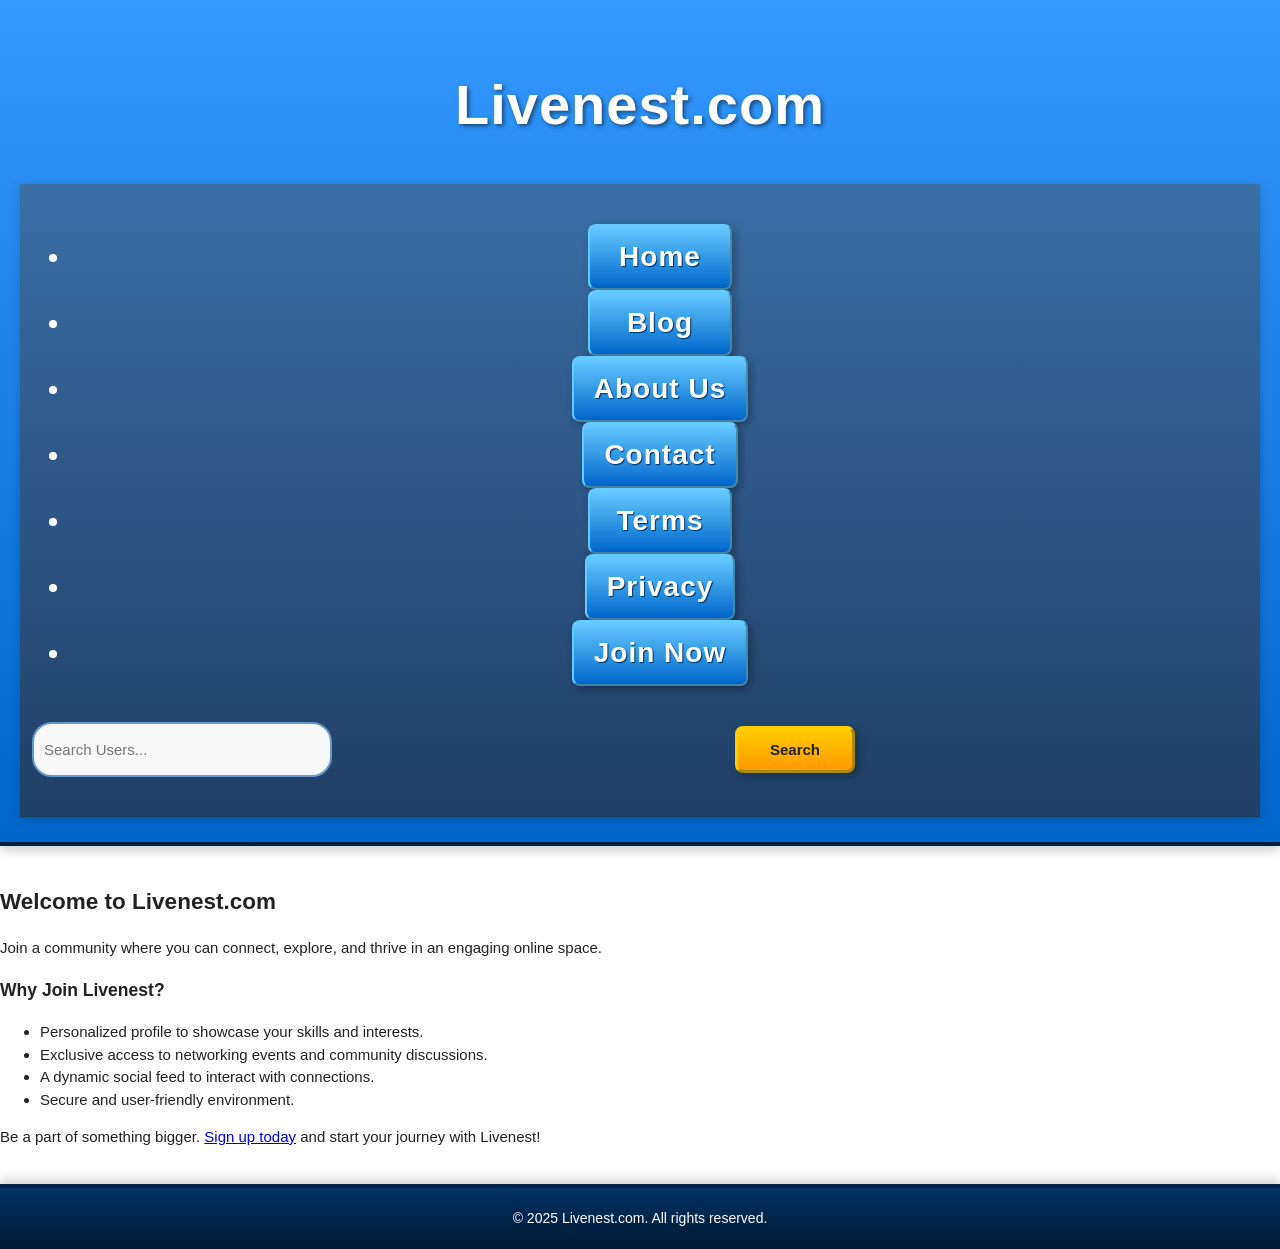
<file: index.html>
<!DOCTYPE html>
<html lang="en">
<head>
    <meta charset="UTF-8">
    <meta name="viewport" content="width=device-width, initial-scale=1.0">
    <title>Livenest.com - Connect, Explore & Thrive</title>
    <meta name="description" content="Livenest.com is your platform for networking, discovering opportunities, and engaging in meaningful discussions.">
    <link rel="stylesheet" href="styles.css"> <!-- External CSS File -->
</head>
<body>

<header>
    <h1>Livenest.com</h1>
    <nav>
        <ul class="nav-links">
            <li><a href="index.html">Home</a></li>
            <li><a href="blog.html">Blog</a></li>
            <li><a href="about.html">About Us</a></li>
            <li><a href="contact.html">Contact</a></li>
            <li><a href="terms.html">Terms</a></li>
            <li><a href="privacy.html">Privacy</a></li>
            <li id="navUser"><a href="signup.html" class="highlight">Join Now</a></li>
        </ul>
        <div class="search-container">
            <input type="text" id="searchUser" placeholder="Search Users..." autocomplete="off">
            <button onclick="searchUser()">Search</button>
        </div>
    </nav>
</header>

<main>
    <h2>Welcome to Livenest.com</h2>
    <p>Join a community where you can connect, explore, and thrive in an engaging online space.</p>

    <h3>Why Join Livenest?</h3>
    <ul>
        <li>Personalized profile to showcase your skills and interests.</li>
        <li>Exclusive access to networking events and community discussions.</li>
        <li>A dynamic social feed to interact with connections.</li>
        <li>Secure and user-friendly environment.</li>
    </ul>

    <p>Be a part of something bigger. <a href="signup.html">Sign up today</a> and start your journey with Livenest!</p>
</main>

<script>
    const API_KEY = "$2a$10$vtjAuxAXEgVLvzzWGE09kequc2apyPEh4Ke9cZHg6DIFHa0W7LUQy";   
    const BIN_ID = "67e3c7d08a456b79667cf4e8";   

    document.addEventListener("DOMContentLoaded", () => {
        const loggedInUser = localStorage.getItem("loggedInUser");
        const navUser = document.getElementById("navUser");

        if (loggedInUser) {
            navUser.innerHTML = `
                <a href="#" id="userDropdown">${loggedInUser} ▼</a>
                <ul class="dropdown-menu" id="dropdownMenu">
                    <li><a href="profile.html">Edit Profile</a></li>
                    <li><a href="viewprofile.html">View Profile</a></li>
                    <li><a href="feed.html">Feeds</a></li>
                    <li><a href="rights.html">Your Rights!</a></li>
                    <li><a href="login.html" id="logout">Log Out</a></li>
                </ul>
            `;
            navUser.classList.add("dropdown");

            const userDropdown = document.getElementById("userDropdown");
            const dropdownMenu = document.getElementById("dropdownMenu");

            dropdownMenu.style.display = "none"; // Initially hidden

            userDropdown.addEventListener("click", (e) => {
                e.preventDefault();
                if (dropdownMenu.style.display === "none") {
                    dropdownMenu.style.display = "block";
                } else {
                    dropdownMenu.style.display = "none";
                }
            });

            document.getElementById("logout").addEventListener("click", () => {
                localStorage.removeItem("loggedInUser");
                alert("You have been logged out successfully!");
                window.location.href = "login.html";
            });

            document.addEventListener("click", (event) => {
                if (!navUser.contains(event.target) && event.target !== userDropdown) {
                    dropdownMenu.style.display = "none";
                }
            });
        }
    });

    async function searchUser() {
        const searchTerm = document.getElementById("searchUser").value.trim().toLowerCase();
        if (searchTerm === "") {
            alert("Please enter a username to search.");
            return;
        }

        try {
            const response = await fetch(`https://api.jsonbin.io/v3/b/${BIN_ID}/latest`, {
                headers: { "X-Master-Key": API_KEY }
            });
            const data = await response.json();
            const users = data.record.users; 

            if (!users || users.length === 0) {
                alert("No users found in the database.");
                return;
            }

            const foundUser = users.find(user => user.username.toLowerCase() === searchTerm);

            if (foundUser) {
                window.location.href = `viewprofile.html?user=${encodeURIComponent(foundUser.username)}`;
            } else {
                alert("User not found!");
            }
        } catch (error) {
            console.error("Error fetching users:", error);
            alert("There was an error searching for the user. Please try again later.");
        }
    }
</script>

<footer>
    <p>&copy; 2025 Livenest.com. All rights reserved.</p>
</footer>

</body>
</html>
</file>
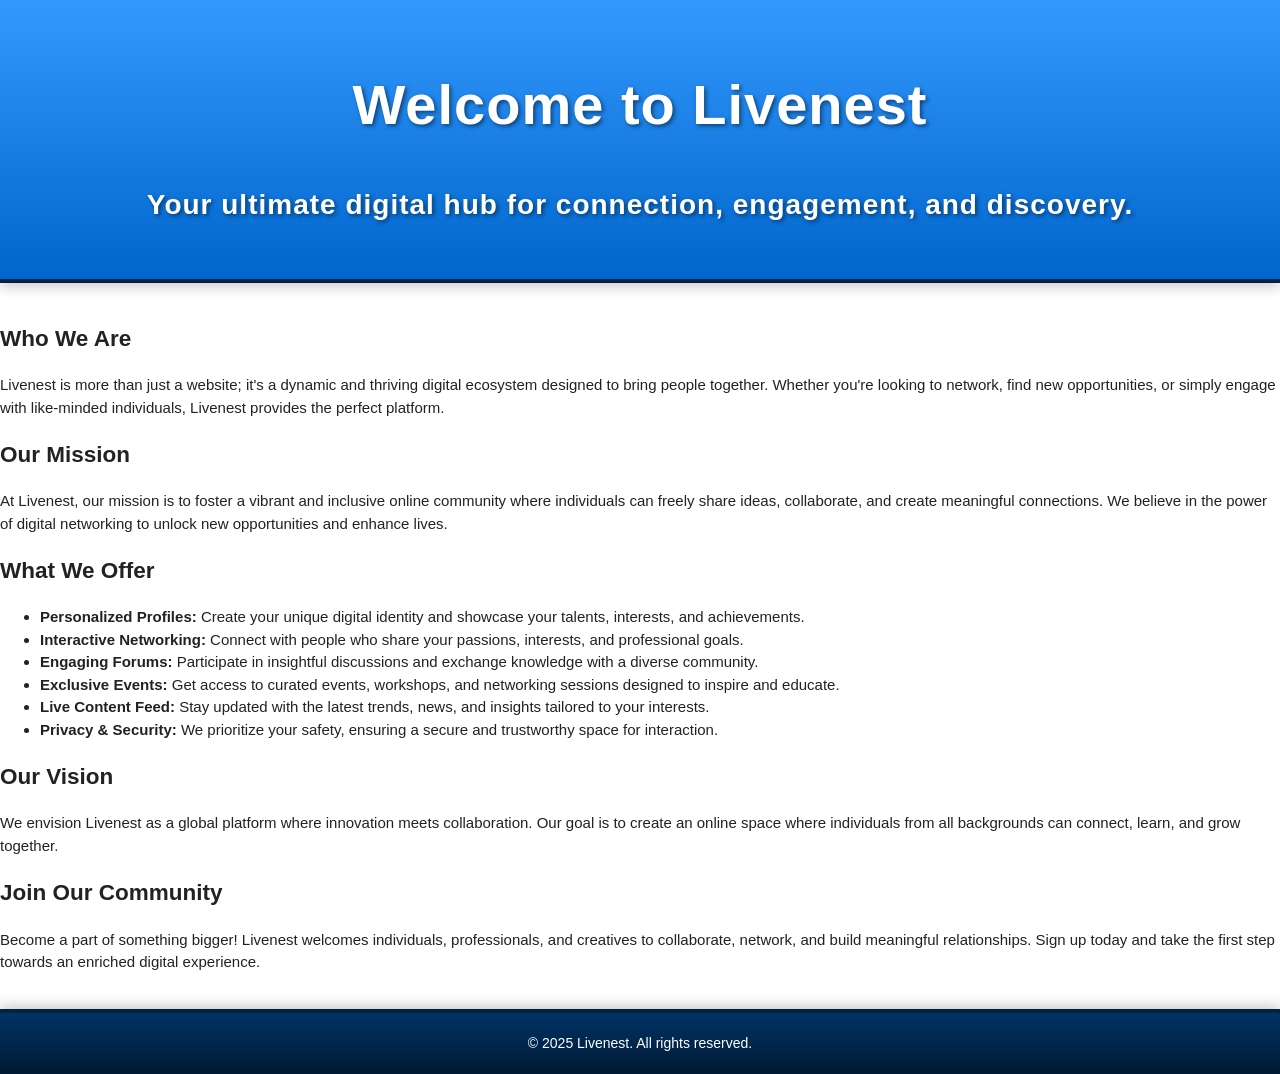
<file: about.html>
<!DOCTYPE html>
<html lang="en">
<head>
    <meta charset="UTF-8">
    <meta name="viewport" content="width=device-width, initial-scale=1.0">
    <title>About Us - Livenest</title>
    <link rel="stylesheet" href="styles.css">
</head>
<body>
    <header>
        <h1>Welcome to Livenest</h1>
        <p>Your ultimate digital hub for connection, engagement, and discovery.</p>
    </header>

    <main>
        <section id="about">
            <h2>Who We Are</h2>
            <p>
                Livenest is more than just a website; it's a dynamic and thriving digital ecosystem designed to bring people together. 
                Whether you're looking to network, find new opportunities, or simply engage with like-minded individuals, Livenest provides the perfect platform.
            </p>
        </section>

        <section id="mission">
            <h2>Our Mission</h2>
            <p>
                At Livenest, our mission is to foster a vibrant and inclusive online community where individuals can freely share ideas, 
                collaborate, and create meaningful connections. We believe in the power of digital networking to unlock new opportunities and enhance lives.
            </p>
        </section>

        <section id="features">
            <h2>What We Offer</h2>
            <ul>
                <li><strong>Personalized Profiles:</strong> Create your unique digital identity and showcase your talents, interests, and achievements.</li>
                <li><strong>Interactive Networking:</strong> Connect with people who share your passions, interests, and professional goals.</li>
                <li><strong>Engaging Forums:</strong> Participate in insightful discussions and exchange knowledge with a diverse community.</li>
                <li><strong>Exclusive Events:</strong> Get access to curated events, workshops, and networking sessions designed to inspire and educate.</li>
                <li><strong>Live Content Feed:</strong> Stay updated with the latest trends, news, and insights tailored to your interests.</li>
                <li><strong>Privacy & Security:</strong> We prioritize your safety, ensuring a secure and trustworthy space for interaction.</li>
            </ul>
        </section>

        <section id="vision">
            <h2>Our Vision</h2>
            <p>
                We envision Livenest as a global platform where innovation meets collaboration. 
                Our goal is to create an online space where individuals from all backgrounds can connect, learn, and grow together.
            </p>
        </section>

        <section id="community">
            <h2>Join Our Community</h2>
            <p>
                Become a part of something bigger! Livenest welcomes individuals, professionals, and creatives to collaborate, network, and build meaningful relationships. 
                Sign up today and take the first step towards an enriched digital experience.
            </p>
        </section>
    </main>

    <footer>
        <p>&copy; 2025 Livenest. All rights reserved.</p>
    </footer>
</body>
</html>
</file>
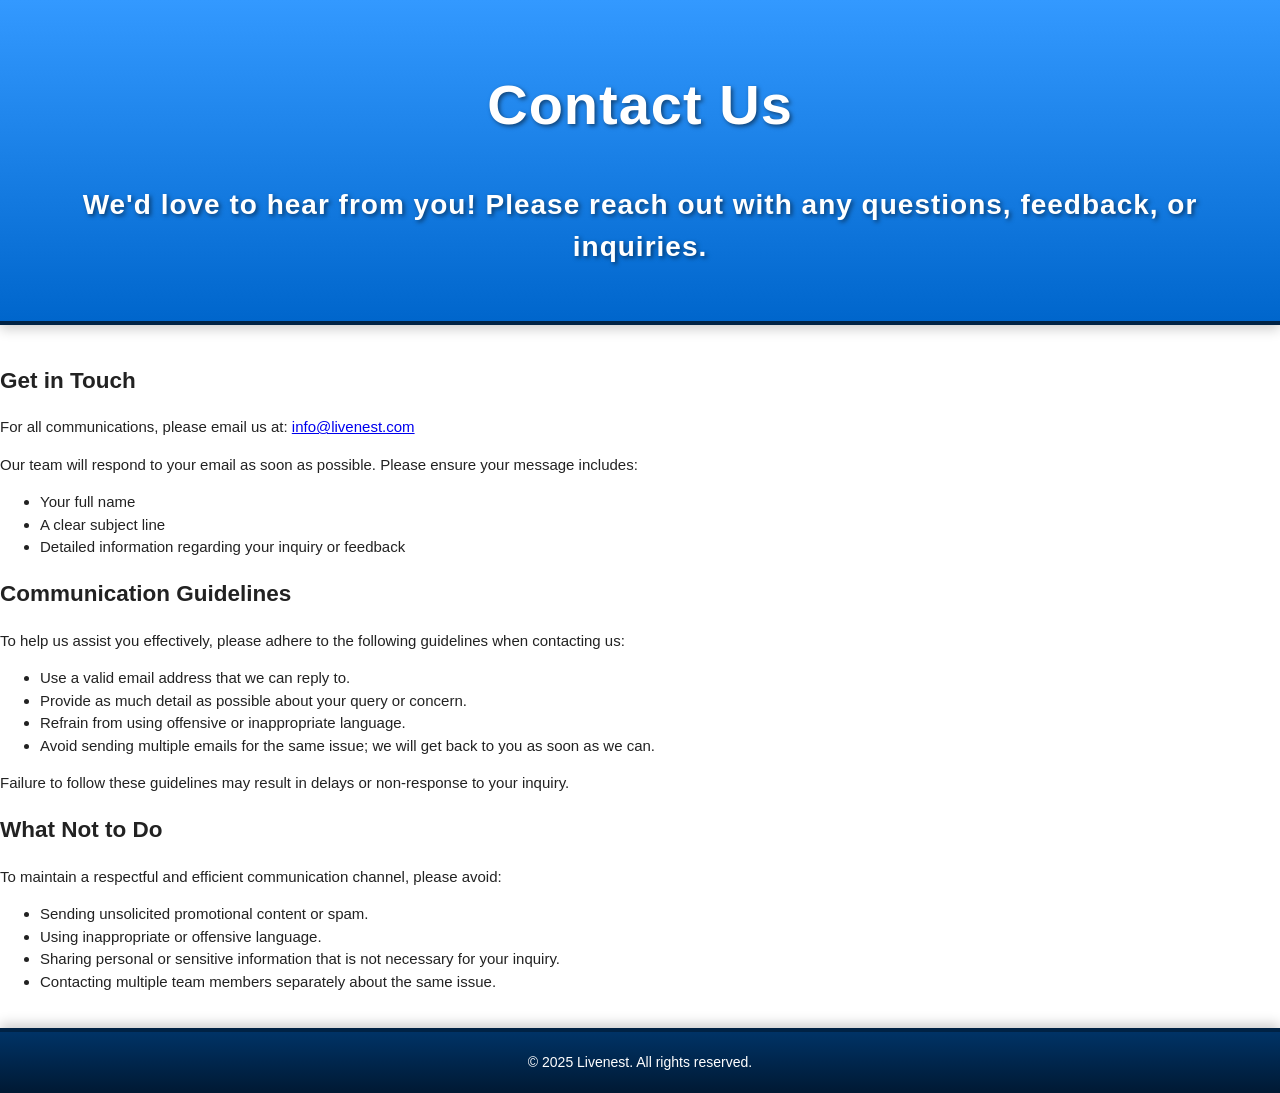
<file: contact.html>
<!DOCTYPE html>
<html lang="en">
<head>
    <meta charset="UTF-8">
    <meta name="viewport" content="width=device-width, initial-scale=1.0">
    <title>Contact Us - Livenest</title>
    <link rel="stylesheet" href="styles.css"> <!-- Link to external CSS -->
</head>
<body>
    <header>
        <h1>Contact Us</h1>
        <p>We'd love to hear from you! Please reach out with any questions, feedback, or inquiries.</p>
    </header>

    <main>
        <section id="contact-info">
            <h2>Get in Touch</h2>
            <p>
                For all communications, please email us at: <a href="mailto:info@livenest.com">info@livenest.com</a>
            </p>
            <p>
                Our team will respond to your email as soon as possible. Please ensure your message includes:
            </p>
            <ul>
                <li>Your full name</li>
                <li>A clear subject line</li>
                <li>Detailed information regarding your inquiry or feedback</li>
            </ul>
        </section>

        <section id="guidelines">
            <h2>Communication Guidelines</h2>
            <p>
                To help us assist you effectively, please adhere to the following guidelines when contacting us:
            </p>
            <ul>
                <li>Use a valid email address that we can reply to.</li>
                <li>Provide as much detail as possible about your query or concern.</li>
                <li>Refrain from using offensive or inappropriate language.</li>
                <li>Avoid sending multiple emails for the same issue; we will get back to you as soon as we can.</li>
            </ul>
            <p>
                Failure to follow these guidelines may result in delays or non-response to your inquiry.
            </p>
        </section>

        <section id="what-not-to-do">
            <h2>What Not to Do</h2>
            <p>
                To maintain a respectful and efficient communication channel, please avoid:
            </p>
            <ul>
                <li>Sending unsolicited promotional content or spam.</li>
                <li>Using inappropriate or offensive language.</li>
                <li>Sharing personal or sensitive information that is not necessary for your inquiry.</li>
                <li>Contacting multiple team members separately about the same issue.</li>
            </ul>
        </section>
    </main>

    <footer>
        <p>&copy; 2025 Livenest. All rights reserved.</p>
    </footer>
</body>
</html>
</file>
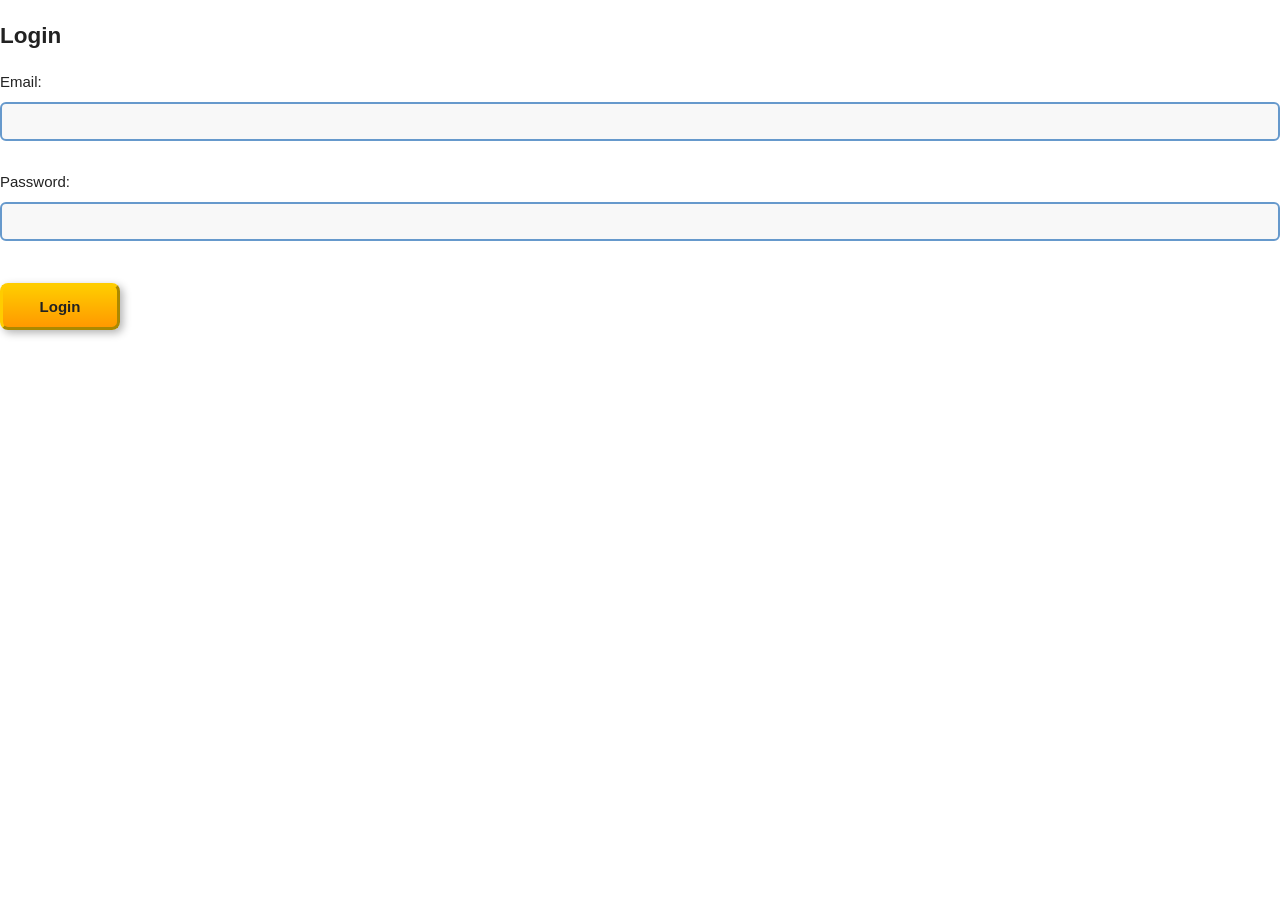
<file: login.html>
<!DOCTYPE html>
<html lang="en">
<head>
    <meta charset="UTF-8">
    <meta name="viewport" content="width=device-width, initial-scale=1.0">
    <title>Login</title>
    <link rel="stylesheet" href="styles.css">
</head>
<body>

<h2>Login</h2>
<form id="loginForm">
    <label for="email">Email:</label>
    <input type="email" id="email" required>
    <br><br>

    <label for="password">Password:</label>
    <input type="password" id="password" required>
    <br><br>

    <button type="submit">Login</button>
</form>

<script>
    const API_KEY = "$2a$10$vtjAuxAXEgVLvzzWGE09kequc2apyPEh4Ke9cZHg6DIFHa0W7LUQy"; // JSONBin API Key
    const BIN_ID = "67e3c7d08a456b79667cf4e8"; // JSONBin Bin ID

    document.getElementById("loginForm").addEventListener("submit", async function (event) {
        event.preventDefault();

        let email = document.getElementById("email").value.trim();
        let password = document.getElementById("password").value;

        try {
            // Step 1: Fetch existing users
            let response = await fetch(`https://api.jsonbin.io/v3/b/${BIN_ID}/latest`, {
                method: "GET",
                headers: { "X-Master-Key": API_KEY }
            });

            let data = await response.json();
            let users = data.record.users || [];

            // Step 2: Authenticate User
            let user = users.find(user => user.email === email && user.password === password);

            if (user) {
                localStorage.setItem("loggedInUser", user.username);
                alert("Login successful! Redirecting to homepage...");
                window.location.href = "index.html";
            } else {
                alert("Invalid email or password!");
            }
        } catch (error) {
            console.error("Error:", error);
            alert("Something went wrong. Try again.");
        }
    });
</script>

</body>
</html>
</file>
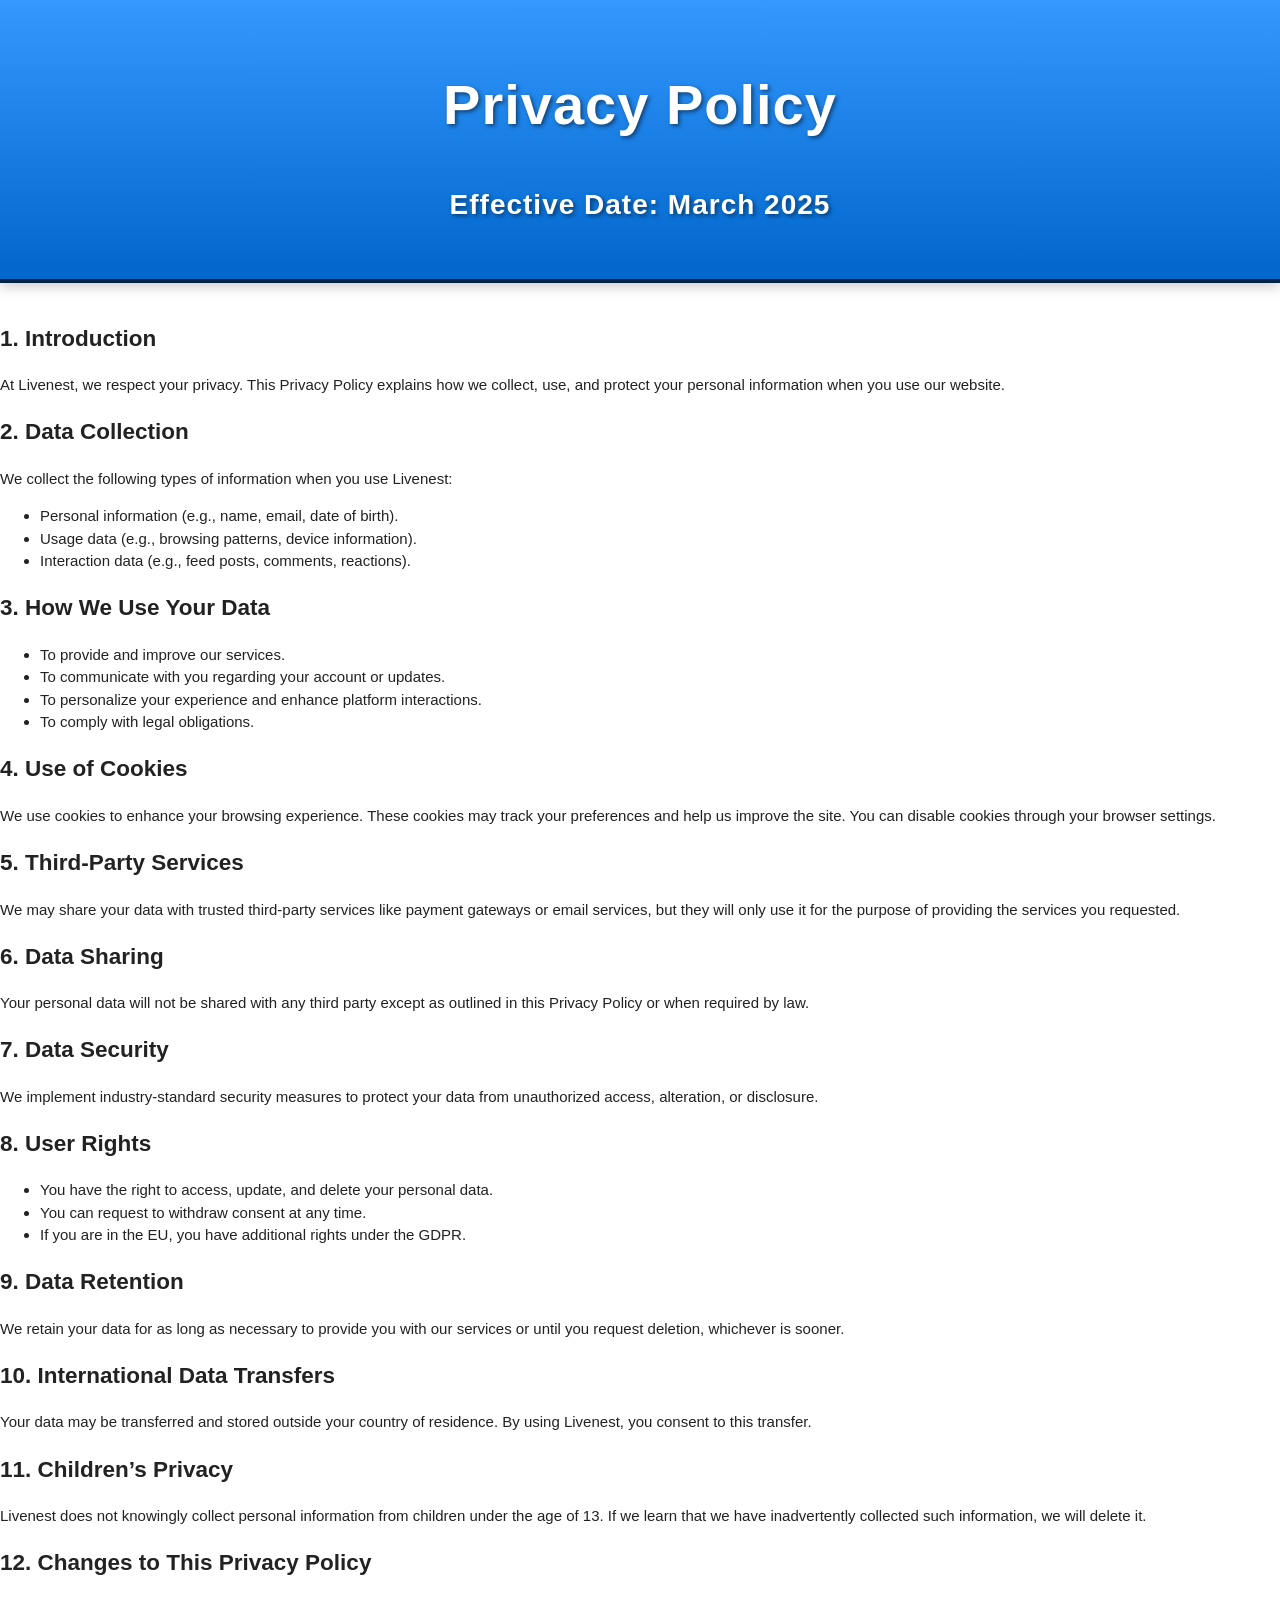
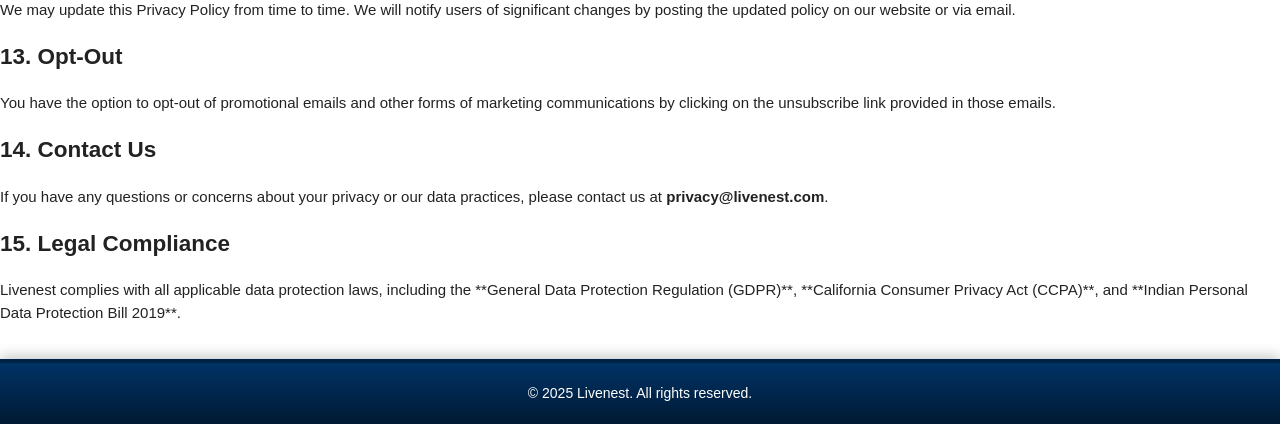
<file: privacy.html>
<!DOCTYPE html>
<html lang="en">
<head>
    <meta charset="UTF-8">
    <meta name="viewport" content="width=device-width, initial-scale=1.0">
    <title>Privacy Policy - Livenest</title>
    <link rel="stylesheet" href="styles.css">
</head>
<body>
    <header>
        <h1>Privacy Policy</h1>
        <p>Effective Date: March 2025</p>
    </header>

    <main>
        <section id="introduction">
            <h2>1. Introduction</h2>
            <p>At Livenest, we respect your privacy. This Privacy Policy explains how we collect, use, and protect your personal information when you use our website.</p>
        </section>

        <section id="data-collection">
            <h2>2. Data Collection</h2>
            <p>We collect the following types of information when you use Livenest:</p>
            <ul>
                <li>Personal information (e.g., name, email, date of birth).</li>
                <li>Usage data (e.g., browsing patterns, device information).</li>
                <li>Interaction data (e.g., feed posts, comments, reactions).</li>
            </ul>
        </section>

        <section id="usage-of-data">
            <h2>3. How We Use Your Data</h2>
            <ul>
                <li>To provide and improve our services.</li>
                <li>To communicate with you regarding your account or updates.</li>
                <li>To personalize your experience and enhance platform interactions.</li>
                <li>To comply with legal obligations.</li>
            </ul>
        </section>

        <section id="cookies">
            <h2>4. Use of Cookies</h2>
            <p>We use cookies to enhance your browsing experience. These cookies may track your preferences and help us improve the site. You can disable cookies through your browser settings.</p>
        </section>

        <section id="third-party-services">
            <h2>5. Third-Party Services</h2>
            <p>We may share your data with trusted third-party services like payment gateways or email services, but they will only use it for the purpose of providing the services you requested.</p>
        </section>

        <section id="data-sharing">
            <h2>6. Data Sharing</h2>
            <p>Your personal data will not be shared with any third party except as outlined in this Privacy Policy or when required by law.</p>
        </section>

        <section id="data-security">
            <h2>7. Data Security</h2>
            <p>We implement industry-standard security measures to protect your data from unauthorized access, alteration, or disclosure.</p>
        </section>

        <section id="user-rights">
            <h2>8. User Rights</h2>
            <ul>
                <li>You have the right to access, update, and delete your personal data.</li>
                <li>You can request to withdraw consent at any time.</li>
                <li>If you are in the EU, you have additional rights under the GDPR.</li>
            </ul>
        </section>

        <section id="data-retention">
            <h2>9. Data Retention</h2>
            <p>We retain your data for as long as necessary to provide you with our services or until you request deletion, whichever is sooner.</p>
        </section>

        <section id="international-transfers">
            <h2>10. International Data Transfers</h2>
            <p>Your data may be transferred and stored outside your country of residence. By using Livenest, you consent to this transfer.</p>
        </section>

        <section id="children-policy">
            <h2>11. Children’s Privacy</h2>
            <p>Livenest does not knowingly collect personal information from children under the age of 13. If we learn that we have inadvertently collected such information, we will delete it.</p>
        </section>

        <section id="changes-to-policy">
            <h2>12. Changes to This Privacy Policy</h2>
            <p>We may update this Privacy Policy from time to time. We will notify users of significant changes by posting the updated policy on our website or via email.</p>
        </section>

        <section id="opt-out">
            <h2>13. Opt-Out</h2>
            <p>You have the option to opt-out of promotional emails and other forms of marketing communications by clicking on the unsubscribe link provided in those emails.</p>
        </section>

        <section id="contact-us">
            <h2>14. Contact Us</h2>
            <p>If you have any questions or concerns about your privacy or our data practices, please contact us at <strong>privacy@livenest.com</strong>.</p>
        </section>

        <section id="legal-compliance">
            <h2>15. Legal Compliance</h2>
            <p>Livenest complies with all applicable data protection laws, including the **General Data Protection Regulation (GDPR)**, **California Consumer Privacy Act (CCPA)**, and **Indian Personal Data Protection Bill 2019**.</p>
        </section>
    </main>

    <footer>
        <p>&copy; 2025 Livenest. All rights reserved.</p>
    </footer>
</body>
</html>
</file>
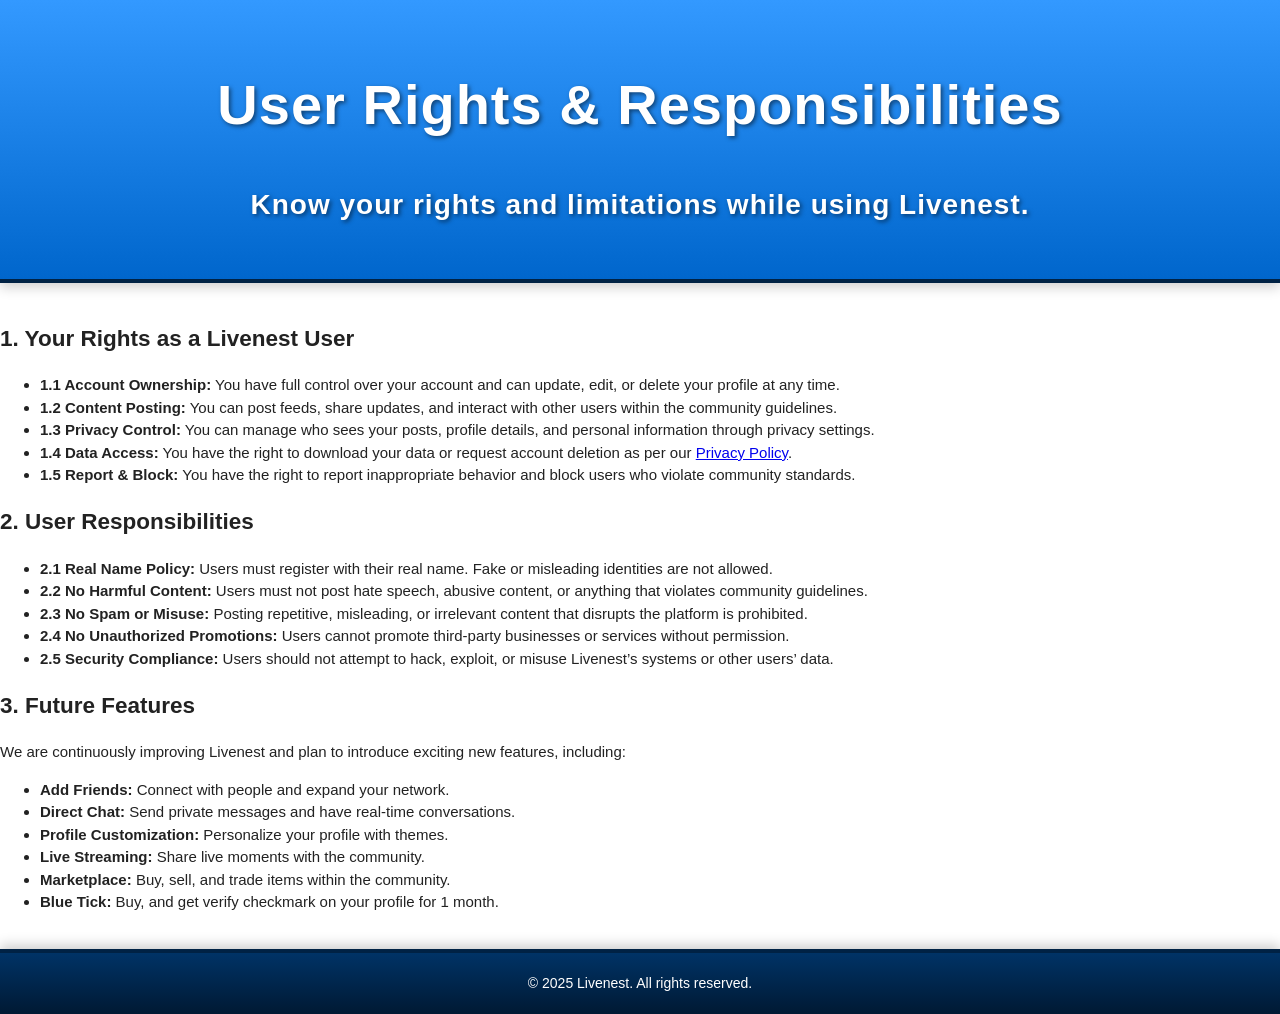
<file: rights.html>
<!DOCTYPE html>
<html lang="en">
<head>
    <meta charset="UTF-8">
    <meta name="viewport" content="width=device-width, initial-scale=1.0">
    <title>User Rights - Livenest</title>
    <link rel="stylesheet" href="styles.css">
</head>
<body>
    <header>
        <h1>User Rights & Responsibilities</h1>
        <p>Know your rights and limitations while using Livenest.</p>
    </header>

    <main>
        <section id="rights">
            <h2>1. Your Rights as a Livenest User</h2>
            <ul>
                <li><strong>1.1 Account Ownership:</strong> You have full control over your account and can update, edit, or delete your profile at any time.</li>
                <li><strong>1.2 Content Posting:</strong> You can post feeds, share updates, and interact with other users within the community guidelines.</li>
                <li><strong>1.3 Privacy Control:</strong> You can manage who sees your posts, profile details, and personal information through privacy settings.</li>
                <li><strong>1.4 Data Access:</strong> You have the right to download your data or request account deletion as per our <a href="privacy.html">Privacy Policy</a>.</li>
                <li><strong>1.5 Report & Block:</strong> You have the right to report inappropriate behavior and block users who violate community standards.</li>
            </ul>
        </section>

        <section id="responsibilities">
            <h2>2. User Responsibilities</h2>
            <ul>
                <li><strong>2.1 Real Name Policy:</strong> Users must register with their real name. Fake or misleading identities are not allowed.</li>
                <li><strong>2.2 No Harmful Content:</strong> Users must not post hate speech, abusive content, or anything that violates community guidelines.</li>
                <li><strong>2.3 No Spam or Misuse:</strong> Posting repetitive, misleading, or irrelevant content that disrupts the platform is prohibited.</li>
                <li><strong>2.4 No Unauthorized Promotions:</strong> Users cannot promote third-party businesses or services without permission.</li>
                <li><strong>2.5 Security Compliance:</strong> Users should not attempt to hack, exploit, or misuse Livenest’s systems or other users’ data.</li>
            </ul>
        </section>

        <section id="future-features">
            <h2>3. Future Features</h2>
            <p>We are continuously improving Livenest and plan to introduce exciting new features, including:</p>
            <ul>
                <li><strong>Add Friends:</strong> Connect with people and expand your network.</li>
                <li><strong>Direct Chat:</strong> Send private messages and have real-time conversations.</li>
                <li><strong>Profile Customization:</strong> Personalize your profile with themes.</li>
                <li><strong>Live Streaming:</strong> Share live moments with the community.</li>
                <li><strong>Marketplace:</strong> Buy, sell, and trade items within the community.</li>
                <li><strong>Blue Tick:</strong> Buy, and get verify checkmark on your profile for 1 month.</li>
            </ul>
            </ul>
        </section>
    </main>

    <footer>
        <p>&copy; 2025 Livenest. All rights reserved.</p>
    </footer>
</body>
</html>
</file>
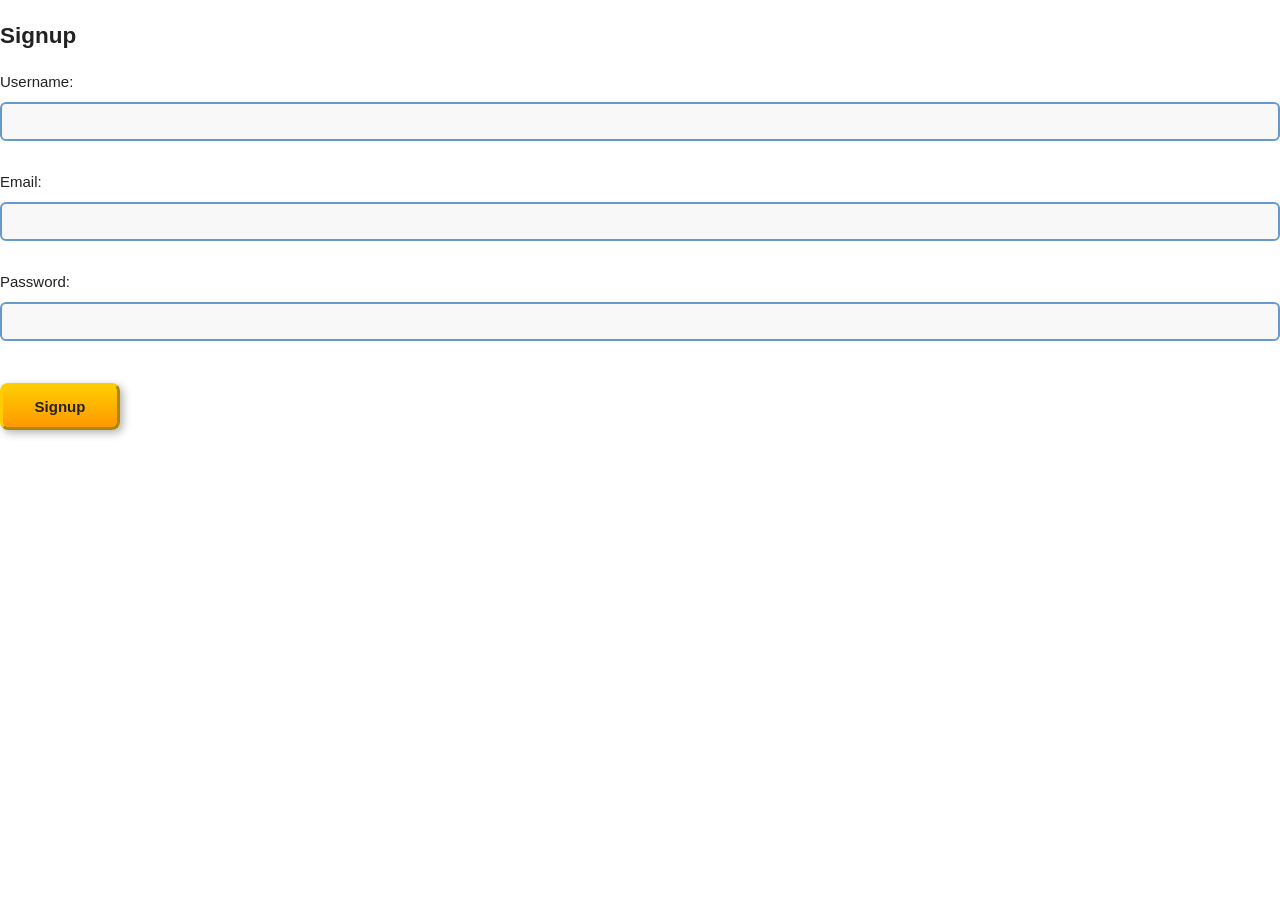
<file: signup.html>
<!DOCTYPE html>
<html lang="en">
<head>
    <meta charset="UTF-8">
    <meta name="viewport" content="width=device-width, initial-scale=1.0">
    <title>Signup Page</title>
    <link rel="stylesheet" href="styles.css">
</head>
<body>
    <h2>Signup</h2>
    <form id="signupForm">
        <label for="username">Username:</label>
        <input type="text" id="username" required>
        <br><br>

        <label for="email">Email:</label>
        <input type="email" id="email" required>
        <br><br>

        <label for="password">Password:</label>
        <input type="password" id="password" required>
        <br><br>

        <button type="submit">Signup</button>
    </form>

    <script>
        const API_KEY = "$2a$10$vtjAuxAXEgVLvzzWGE09kequc2apyPEh4Ke9cZHg6DIFHa0W7LUQy"; // JSONBin API Key
        const BIN_ID = "67e3c7d08a456b79667cf4e8"; // JSONBin Bin ID

        document.getElementById("signupForm").addEventListener("submit", async function (event) {
            event.preventDefault();

            let username = document.getElementById("username").value.trim();
            let email = document.getElementById("email").value.trim();
            let password = document.getElementById("password").value;

            // 🔴 Input validation
            if (!/^[a-zA-Z0-9_]{4,16}$/.test(username)) {
                alert("Username must be 4-16 characters long and contain only letters, numbers, and underscores.");
                return;
            }

            if (!/^[a-zA-Z0-9._%+-]+@([a-zA-Z0-9.-]+\.)+com$/.test(email)) {
                alert("Please use a valid .com email address.");
                return;
            }

            if (password.length < 6) {
                alert("Password must be at least 6 characters long.");
                return;
            }

            try {
                // Step 1: Fetch existing users
                let response = await fetch(`https://api.jsonbin.io/v3/b/${BIN_ID}/latest`, {
                    method: "GET",
                    headers: { "X-Master-Key": API_KEY }
                });

                let data = await response.json();
                let users = data.record.users || [];

                // Step 2: Check for duplicate username or email
                if (users.some(user => user.username === username)) {
                    alert("Username is already taken!");
                    return;
                }

                if (users.some(user => user.email === email)) {
                    alert("Email is already registered!");
                    return;
                }

                // Step 3: Add new user
                users.push({ username, email, password });

                // Step 4: Update JSONBin
                await fetch(`https://api.jsonbin.io/v3/b/${BIN_ID}`, {
                    method: "PUT",
                    headers: {
                        "Content-Type": "application/json",
                        "X-Master-Key": API_KEY
                    },
                    body: JSON.stringify({ users })
                });

                // Step 5: Save user session & redirect
                localStorage.setItem("loggedInUser", username);
                alert("Signup successful! Redirecting to homepage...");
                window.location.href = "index.html";
            } catch (error) {
                console.error("Error:", error);
                alert("Something went wrong. Try again.");
            }
        });
    </script>
</body>
</html>
</file>
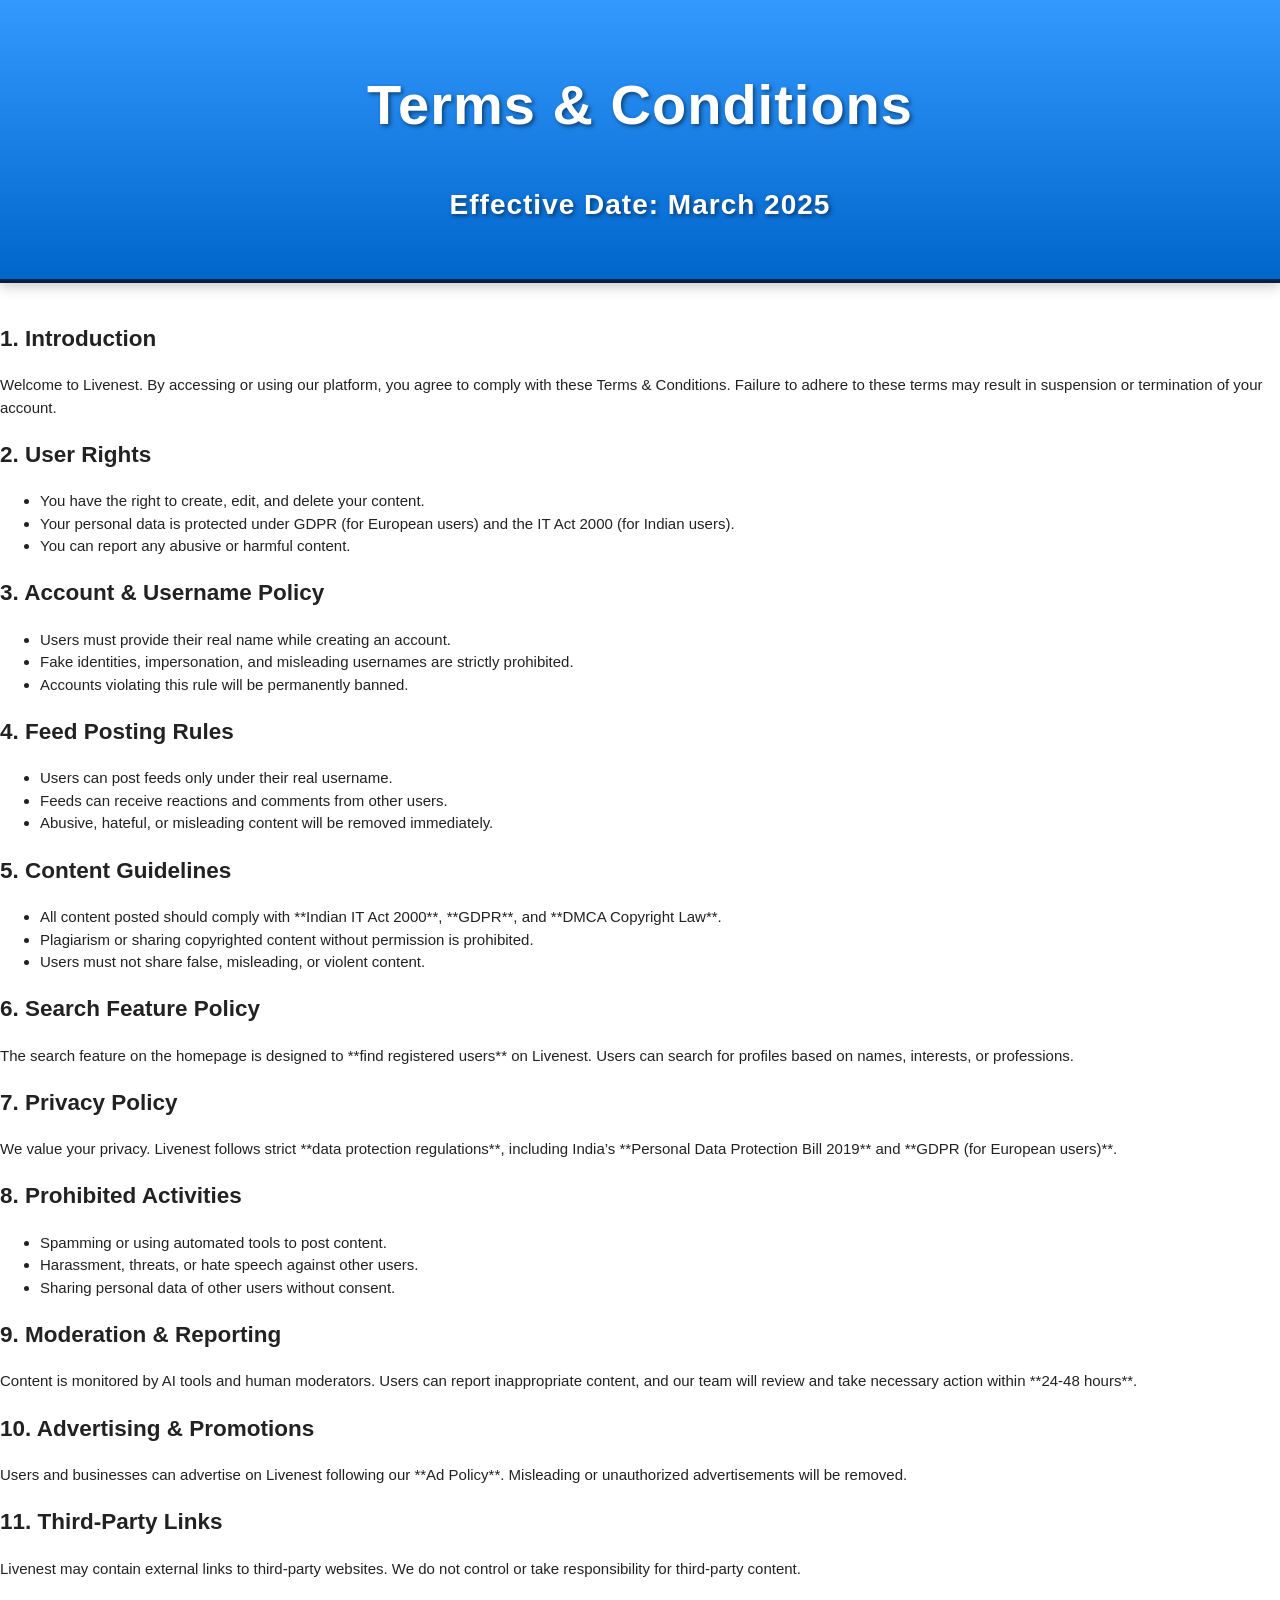
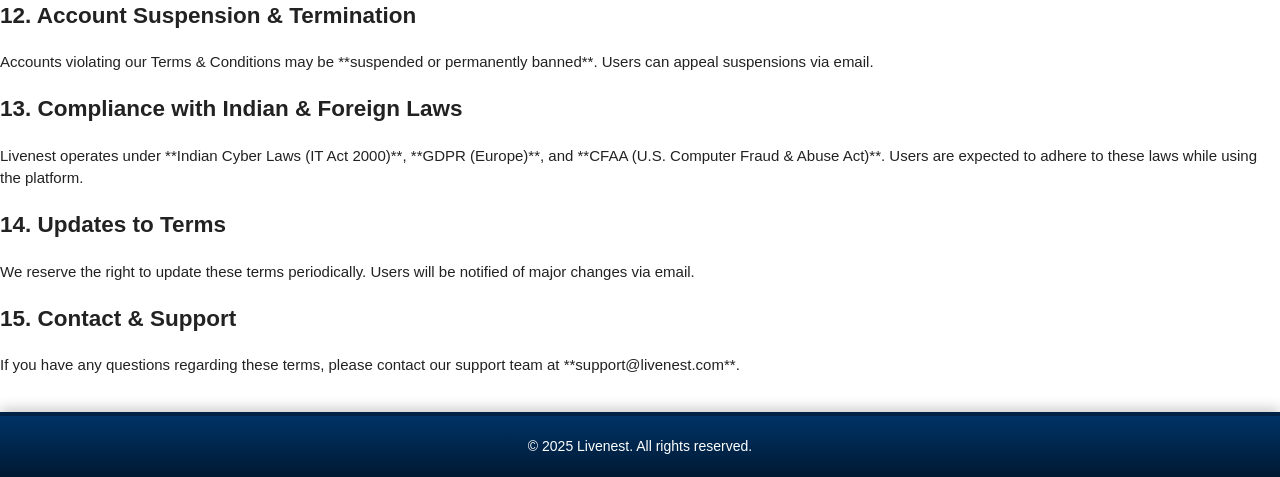
<file: terms.html>
<!DOCTYPE html>
<html lang="en">
<head>
    <meta charset="UTF-8">
    <meta name="viewport" content="width=device-width, initial-scale=1.0">
    <title>Terms & Conditions - Livenest</title>
    <link rel="stylesheet" href="styles.css">
</head>
<body>
    <header>
        <h1>Terms & Conditions</h1>
        <p>Effective Date: March 2025</p>
    </header>

    <main>
        <section id="introduction">
            <h2>1. Introduction</h2>
            <p>Welcome to Livenest. By accessing or using our platform, you agree to comply with these Terms & Conditions. Failure to adhere to these terms may result in suspension or termination of your account.</p>
        </section>

        <section id="user-rights">
            <h2>2. User Rights</h2>
            <ul>
                <li>You have the right to create, edit, and delete your content.</li>
                <li>Your personal data is protected under GDPR (for European users) and the IT Act 2000 (for Indian users).</li>
                <li>You can report any abusive or harmful content.</li>
            </ul>
        </section>

        <section id="account-rules">
            <h2>3. Account & Username Policy</h2>
            <ul>
                <li>Users must provide their real name while creating an account.</li>
                <li>Fake identities, impersonation, and misleading usernames are strictly prohibited.</li>
                <li>Accounts violating this rule will be permanently banned.</li>
            </ul>
        </section>

        <section id="feed-rules">
            <h2>4. Feed Posting Rules</h2>
            <ul>
                <li>Users can post feeds only under their real username.</li>
                <li>Feeds can receive reactions and comments from other users.</li>
                <li>Abusive, hateful, or misleading content will be removed immediately.</li>
            </ul>
        </section>

        <section id="content-policy">
            <h2>5. Content Guidelines</h2>
            <ul>
                <li>All content posted should comply with **Indian IT Act 2000**, **GDPR**, and **DMCA Copyright Law**.</li>
                <li>Plagiarism or sharing copyrighted content without permission is prohibited.</li>
                <li>Users must not share false, misleading, or violent content.</li>
            </ul>
        </section>

        <section id="search-feature">
            <h2>6. Search Feature Policy</h2>
            <p>The search feature on the homepage is designed to **find registered users** on Livenest. Users can search for profiles based on names, interests, or professions.</p>
        </section>

        <section id="privacy">
            <h2>7. Privacy Policy</h2>
            <p>We value your privacy. Livenest follows strict **data protection regulations**, including India’s **Personal Data Protection Bill 2019** and **GDPR (for European users)**.</p>
        </section>

        <section id="restricted-activities">
            <h2>8. Prohibited Activities</h2>
            <ul>
                <li>Spamming or using automated tools to post content.</li>
                <li>Harassment, threats, or hate speech against other users.</li>
                <li>Sharing personal data of other users without consent.</li>
            </ul>
        </section>

        <section id="moderation">
            <h2>9. Moderation & Reporting</h2>
            <p>Content is monitored by AI tools and human moderators. Users can report inappropriate content, and our team will review and take necessary action within **24-48 hours**.</p>
        </section>

        <section id="advertising">
            <h2>10. Advertising & Promotions</h2>
            <p>Users and businesses can advertise on Livenest following our **Ad Policy**. Misleading or unauthorized advertisements will be removed.</p>
        </section>

        <section id="third-party-links">
            <h2>11. Third-Party Links</h2>
            <p>Livenest may contain external links to third-party websites. We do not control or take responsibility for third-party content.</p>
        </section>

        <section id="termination">
            <h2>12. Account Suspension & Termination</h2>
            <p>Accounts violating our Terms & Conditions may be **suspended or permanently banned**. Users can appeal suspensions via email.</p>
        </section>

        <section id="legal-compliance">
            <h2>13. Compliance with Indian & Foreign Laws</h2>
            <p>Livenest operates under **Indian Cyber Laws (IT Act 2000)**, **GDPR (Europe)**, and **CFAA (U.S. Computer Fraud & Abuse Act)**. Users are expected to adhere to these laws while using the platform.</p>
        </section>

        <section id="changes-to-policy">
            <h2>14. Updates to Terms</h2>
            <p>We reserve the right to update these terms periodically. Users will be notified of major changes via email.</p>
        </section>

        <section id="contact">
            <h2>15. Contact & Support</h2>
            <p>If you have any questions regarding these terms, please contact our support team at **support@livenest.com**.</p>
        </section>
    </main>

    <footer>
        <p>&copy; 2025 Livenest. All rights reserved.</p>
    </footer>
</body>
</html>
</file>
<file: styles.css>
/* --- GENERAL STYLING --- */
body {
    background: url('https://www.w3schools.com/html/pic_html_bg.gif') fixed;
    font-family: 'Trebuchet MS', Arial, Verdana, sans-serif;
    font-size: 15px;
    margin: 0;
    padding: 0;
    color: #222;
    line-height: 1.5;
    min-height: 100vh;
    display: flex;
    flex-direction: column;
}

/* --- HEADER STYLING --- */
header {
    background: linear-gradient(to bottom, #3399FF, #0066CC);
    color: white;
    text-align: center;
    padding: 25px 20px;
    text-shadow: 2px 2px 4px rgba(0, 0, 0, 0.5);
    border-bottom: 4px solid #002244;
    font-size: 28px;
    font-weight: bold;
    letter-spacing: 1px;
    box-shadow: 0 4px 12px rgba(0, 0, 0, 0.2);
}

/* --- NAVIGATION BAR --- */
nav {
    background: linear-gradient(to bottom, #3a6ea5, #1e3f66);
    padding: 12px;
    text-align: center;
    position: sticky;
    top: 0;
    z-index: 100;
    box-shadow: 0 2px 10px rgba(0, 0, 0, 0.2);
}

nav a {
    text-decoration: none;
    color: white;
    font-weight: bold;
    margin: 0 10px;
    padding: 10px 20px;
    background: linear-gradient(to bottom, #66CCFF, #0066CC);
    border: 2px outset #66CCFF;
    border-radius: 8px;
    box-shadow: 3px 3px 8px rgba(0, 0, 0, 0.3);
    transition: all 0.3s ease;
    display: inline-block;
    min-width: 100px;
    text-shadow: 1px 1px 1px #003366;
}

nav a:hover {
    background: linear-gradient(to bottom, #0066CC, #003366);
    text-shadow: 0 0 5px white;
    transform: translateY(-2px) scale(1.05);
    box-shadow: 4px 6px 12px rgba(0, 0, 0, 0.4);
}

/* --- MAIN CONTENT CONTAINER --- */
main {
    flex: 1;
    padding: 20px 0;
}

/* --- PROFILE CONTAINER --- */
.profile-card {
    background: #FFF;
    width: 90%;
    max-width: 420px;
    margin: 30px auto;
    padding: 25px;
    border: 4px groove #336699;
    box-shadow: 5px 5px 15px rgba(0, 0, 0, 0.4),
                inset 0 0 10px rgba(0, 0, 0, 0.1);
    text-align: center;
    border-radius: 12px;
    position: relative;
    overflow: hidden;
}

.profile-card::before {
    content: "";
    position: absolute;
    top: 0;
    left: 0;
    right: 0;
    height: 8px;
    background: linear-gradient(to right, #3399FF, #66CCFF, #3399FF);
}

.profile-card img {
    width: 160px;
    height: 160px;
    object-fit: cover;
    border-radius: 50%;
    border: 4px solid #003366;
    margin: 10px auto;
    box-shadow: 0 0 10px rgba(0, 0, 0, 0.3);
    transition: transform 0.3s ease;
}

.profile-card img:hover {
    transform: rotate(5deg) scale(1.05);
}

.profile-card h2 {
    font-size: 24px;
    margin: 15px 0 10px;
    color: #003366;
    text-shadow: 1px 1px 2px rgba(0, 0, 0, 0.2);
}

.profile-card p {
    font-size: 16px;
    margin: 8px 0;
    color: #444;
}

/* --- FORM INPUTS --- */
input, textarea, select {
    width: 100%;
    border: 2px solid #6699CC;
    font-family: 'Trebuchet MS', Verdana, sans-serif;
    padding: 10px;
    border-radius: 6px;
    resize: none;
    box-sizing: border-box;
    margin: 8px 0;
    background-color: #f8f8f8;
    transition: all 0.3s ease;
}

input:focus, textarea:focus, select:focus {
    border-color: #003366;
    background-color: #fff;
    outline: none;
    box-shadow: 0 0 8px rgba(51, 102, 153, 0.5);
}

/* --- BUTTONS --- */
button, .button {
    display: inline-block;
    background: linear-gradient(to bottom, #FFCC00, #FF9900);
    color: #222;
    font-weight: bold;
    padding: 12px 24px;
    border: 3px outset #FFCC00;
    border-radius: 8px;
    cursor: pointer;
    box-shadow: 3px 3px 8px rgba(0, 0, 0, 0.3);
    transition: all 0.3s ease;
    margin: 12px auto;
    text-align: center;
    text-decoration: none;
    font-size: 15px;
    min-width: 120px;
}

button:hover, .button:hover {
    background: linear-gradient(to bottom, #FF9900, #FF6600);
    color: white;
    transform: translateY(-2px) scale(1.03);
    box-shadow: 4px 6px 12px rgba(0, 0, 0, 0.4);
    text-shadow: 1px 1px 2px rgba(0, 0, 0, 0.3);
}

/* --- POSTS & COMMENTS --- */
#feedContainer {
    width: 90%;
    max-width: 750px;
    margin: 30px auto;
}

.post {
    background: white;
    padding: 20px;
    margin-bottom: 25px;
    border: 3px groove #6699CC;
    border-radius: 12px;
    box-shadow: 4px 4px 12px rgba(0, 0, 0, 0.3);
    transition: transform 0.3s ease;
    position: relative;
}

.post:hover {
    transform: translateY(-5px);
    box-shadow: 6px 8px 16px rgba(0, 0, 0, 0.4);
}

.post-header {
    display: flex;
    align-items: center;
    margin-bottom: 15px;
}

.post-avatar {
    width: 50px;
    height: 50px;
    border-radius: 50%;
    border: 2px solid #003366;
    margin-right: 15px;
}

.post-author {
    font-weight: bold;
    color: #003366;
    font-size: 16px;
}

.post-date {
    color: #666;
    font-size: 12px;
    margin-top: 3px;
}

.post-content {
    margin: 15px 0;
    line-height: 1.6;
}

.post img {
    width: 100%;
    max-width: 500px;
    display: block;
    margin: 15px auto;
    border: 3px ridge #003366;
    border-radius: 8px;
    box-shadow: 0 0 10px rgba(0, 0, 0, 0.2);
}

/* --- REACTION BUTTONS --- */
.reaction-container {
    display: flex;
    justify-content: space-around;
    padding: 12px 0;
    border-top: 1px dashed #6699CC;
    margin-top: 15px;
}

.reaction-button {
    background: linear-gradient(to bottom, #FF6600, #CC3300);
    color: white;
    padding: 8px 20px;
    border-radius: 20px;
    font-weight: bold;
    cursor: pointer;
    transition: all 0.3s ease;
    border: 2px outset #FF6600;
    display: flex;
    align-items: center;
    gap: 5px;
}

.reaction-button:hover {
    background: linear-gradient(to bottom, #CC3300, #990000);
    transform: translateY(-2px) scale(1.05);
    box-shadow: 0 4px 8px rgba(0, 0, 0, 0.3);
}

.reaction-count {
    background: white;
    color: #CC3300;
    padding: 2px 8px;
    border-radius: 10px;
    font-size: 12px;
    margin-left: 5px;
}

/* --- SEARCH BAR --- */
.search-container {
    display: flex;
    justify-content: center;
    margin: 20px 0;
    gap: 10px;
}

#searchUser {
    width: 300px;
    border: 2px solid #6699CC;
    padding: 10px;
    font-size: 15px;
    border-radius: 20px;
    transition: all 0.3s ease;
}

#searchUser:focus {
    width: 320px;
}

#searchBtn {
    background: linear-gradient(to bottom, #00CC00, #009900);
    color: white;
    font-weight: bold;
    border: 2px outset #00CC00;
    padding: 10px 20px;
    cursor: pointer;
    border-radius: 20px;
    transition: all 0.3s ease;
}

#searchBtn:hover {
    background: linear-gradient(to bottom, #009900, #006600);
    transform: translateY(-2px);
    box-shadow: 0 4px 8px rgba(0, 0, 0, 0.3);
}

/* --- FOOTER --- */
footer {
    text-align: center;
    padding: 15px;
    background: linear-gradient(to bottom, #003366, #001933);
    color: white;
    font-size: 14px;
    border-top: 4px solid #002244;
    margin-top: auto;
    box-shadow: 0 -4px 12px rgba(0, 0, 0, 0.2);
}

footer p {
    margin: 5px 0;
}

/* --- SCROLLBAR STYLING --- */
::-webkit-scrollbar {
    width: 14px;
}

::-webkit-scrollbar-track {
    background: linear-gradient(to bottom, #3a6ea5, #1e3f66);
}

::-webkit-scrollbar-thumb {
    background: linear-gradient(to bottom, #0066CC, #003366);
    border-radius: 8px;
    border: 3px ridge #66CCFF;
}

::-webkit-scrollbar-thumb:hover {
    background: linear-gradient(to bottom, #003366, #001933);
}

/* --- ANIMATIONS --- */
@keyframes fadeIn {
    from { opacity: 0; transform: translateY(10px); }
    to { opacity: 1; transform: translateY(0); }
}

.post {
    animation: fadeIn 0.5s ease-out forwards;
}

/* --- RESPONSIVENESS --- */
@media (max-width: 768px) {
    body {
        font-size: 14px;
    }
    
    header {
        font-size: 22px;
        padding: 20px 15px;
    }
    
    nav a {
        display: block;
        margin: 8px auto;
        width: 90%;
        padding: 10px;
    }
    
    .profile-card {
        width: 95%;
        padding: 20px 15px;
    }
    
    .profile-card img {
        width: 120px;
        height: 120px;
    }
    
    #feedContainer {
        width: 95%;
    }
    
    .post {
        padding: 15px;
    }
    
    .reaction-container {
        flex-direction: column;
        gap: 8px;
    }
    
    .reaction-button {
        width: 100%;
        justify-content: center;
    }
    
    .search-container {
        flex-direction: column;
        align-items: center;
    }
    
    #searchUser, #searchUser:focus {
        width: 90%;
    }
}

@media (max-width: 480px) {
    header {
        font-size: 20px;
    }
    
    .profile-card h2 {
        font-size: 20px;
    }
    
    button, .button {
        padding: 10px 15px;
        min-width: auto;
    }
                                }
</file>
